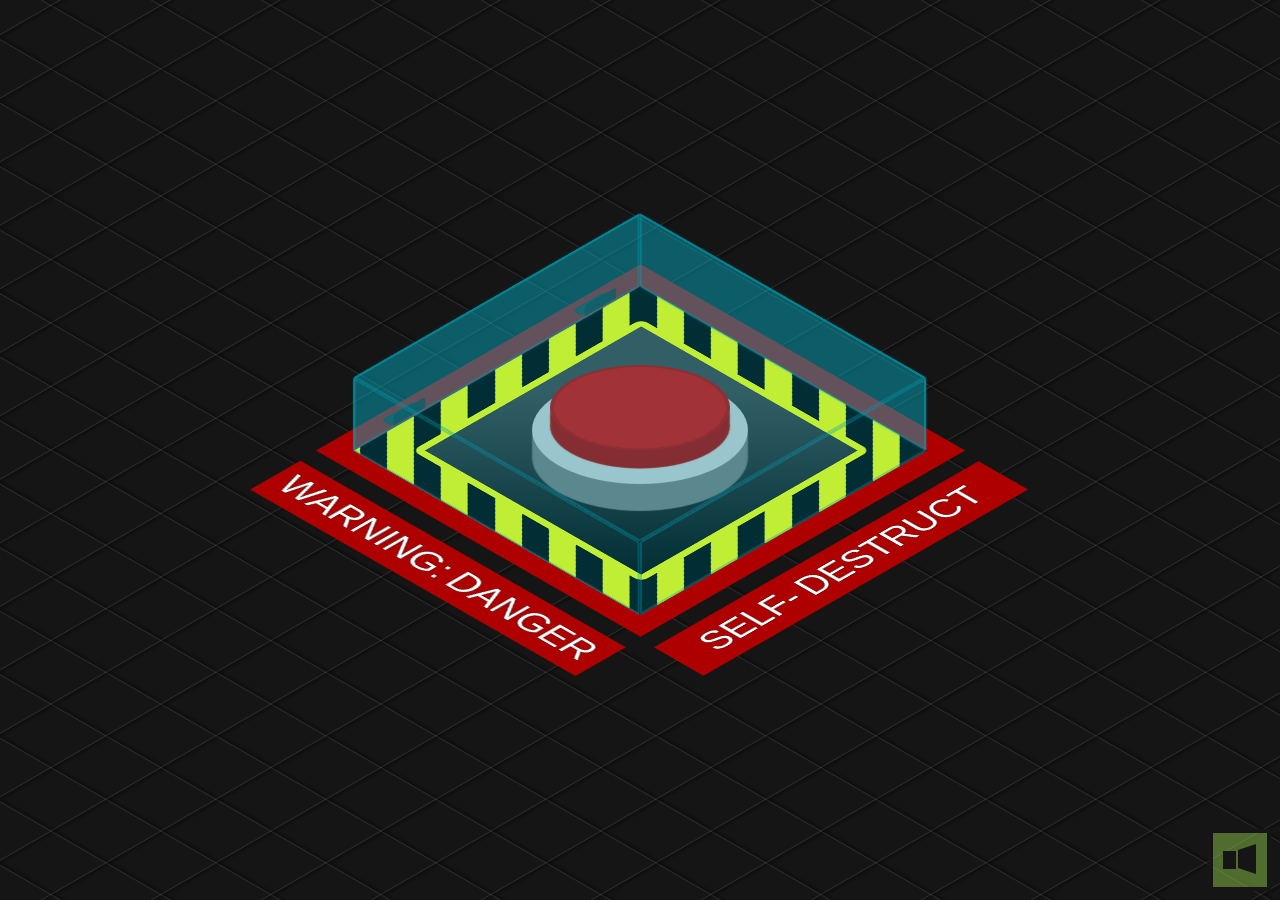
<file: index.html>
<!DOCTYPE html>
<html lang="vi">
<head>
    <meta charset="UTF-8">
    <meta http-equiv="X-UA-Compatible" content="IE=edge">
    <meta name="viewport" content="width=device-width, initial-scale=1.0">
    <title>Cái Đồ Đáng yêu này!</title>
    <link rel="stylesheet" href="main.css">
    <link rel="shortcut icon" href="./icon.png" type="image/x-icon">
</head>
<body>
    <div class="grid"></div>

    <div class="warning"></div>

    <div class="base">
        <button id="activate">
            <span></span>
        </button>
    </div>

    <div class="box opened" id="cover">
        <div></div>
        <div></div>
        <div></div>
        <div></div>
        <div></div>
        <div></div>
        <span></span><span></span>
    </div>

    <div class="hinges"></div>

    <div class="text">
        SELF-&thinsp;DESTRUCT
    </div>
    
    <div id="panel2">
        <div id="msg">YOUR ANSWER IS FALSE</div>
        <span id="again">AGAIN PLEASE</span>
    </div>


    <div id="panel">
        <div id="msg">ANSWER NOW</div>
        <div id="time">9</div>
        <span id="abort"><a href="index2.html">YES</a></span>
        <span id="no">NO</span>
        <span id="detonate">Oc Cho</span>
    </div>

    <div id="turn-off"></div>
    <div id="closing"></div>

    <div id="restart"><button id="reload"></button></div>

    <div id="mute"></div>

    <audio id="alarm">
        <source src="https://josetxu.com/demos/sounds/self-destruct-alarm-count.mp3" type="audio/mpeg">
    </audio>
    
    <script src="main.js"></script>

</body>
</html>
</file>
<file: main.css>
body {
	margin: 0;
	padding: 0;
	width: 100vw;
	height: 100vh;
	display: flex;
	justify-content: center;
	align-items: center;
	overflow: hidden;
	background-color: #151515;
}

.base {
	background: #cacaca;
	width: 20vmin;
	border-radius: 27vmin;
	box-shadow: 0 6vmin 0.15vmin 0vmin #777, 0 4vmin 0.15vmin 0vmin #777, 0 2vmin 0.15vmin 0vmin #777;
	padding: 0vmin 2vmin 2vmin 2vmin;
	z-index: 1;
	transform: rotateX(60deg) rotateZ(0deg);
	margin-top: -4.5vmin;
	height: 22vmin;
}

button#activate {
	background: #d60505;
	border: 0;
	width: 20vmin;
	height: 19vmin;
	border-radius: 100%;
	position: relative;
	cursor: pointer;
	outline: none;
	z-index: 2;
	box-shadow: 0 4vmin 0.15vmin 0vmin #af0000, 0 2vmin 0.15vmin 0vmin #af0000;
	top: -2.5vmin;
	border: 0.5vmin solid #af0000a1;
	transition: all 0.25s ease 0s;
}

button#activate:hover {
	box-shadow: 0 3vmin 0.15vmin 0vmin #af0000, 0 1vmin 0.15vmin 0vmin #af0000;
	top: -1.5vmin;
	transition: all 0.5s ease 0s;
}
button#activate:active, button#activate.pushed {
	box-shadow: 0 1vmin 0.15vmin 0vmin #af0000, 0 1vmin 0.15vmin 0vmin #af0000;
	top: 0.5vmin;
	transition: all 0.25s ease 0s;
}
button#activate.pushed {
	box-shadow: 0 0 20px 10px #ff3c3c, 0 0 100px 50px #ff2828;
	background: #ff0000;
	border-bottom: 3px solid #00000020;
}


.box {
	transform: rotateX(-35deg) rotateY(45deg) rotateZ(0deg) rotate3d(1, 0, 0, 90deg);
	transform-origin: center top;
	transform-style: preserve-3d;
	width: 45vmin;
	position: absolute;
	z-index: 5;
	margin-top: 27vmin;
	transition: transform 1s ease 0s;
	cursor: pointer;
	height: 45vmin;
	margin-left: -32vmin;
}

.box.opened {
  transform: rotateX(-35deg) rotateY(45deg) rotateZ(0deg) rotate3d(1, 0, 0, 180deg);
}

.box div {
	position: absolute;
	width: 45vmin;
	height: 45vmin;
	background: #00bcd47d;
	opacity: 0.5;
	border: 3px solid #00a4b9;
	border-radius: 3px;
	box-sizing: border-box;
	box-shadow: 0 0 3px 0 #00bcd48a;
}

.box > div:nth-child(1) {
	opacity: 0;
}
.box > div:nth-child(2) {
	transform: rotateX(90deg) translate3d(0px, 5vmin, 5vmin);
	height: 10vmin;
}
.box > div:nth-child(3) {
	transform: rotateX(0deg) translate3d(0, 0, 10vmin);
}
.box > div:nth-child(4) {
	transform: rotateX(270deg) translate3d(0px, -5vmin, 40vmin);
	height: 10vmin;
}
.box > div:nth-child(5) {
	transform: rotateY(90deg) translate3d(-5vmin, 0, 40vmin);
	width: 10vmin;
}
.box > div:nth-child(6) {
	transform: rotateY(-90deg) translate3d(5vmin, 0vmin, 5vmin);
	width: 10vmin;
}




.grid {
	background:repeating-linear-gradient(150deg, rgba(255,255,255,0) 0, rgba(255,255,255,0) 49px, rgb(255 255 255 / 10%) 50px ,rgb(0 0 0 / 30%) 51px , rgba(255,255,255,0) 55px ), repeating-linear-gradient(30deg, rgba(255,255,255,0) 0, rgba(255,255,255,0) 49px, rgb(255 255 255 / 10%) 50px ,rgb(0 0 0 / 30%) 51px , rgba(255,255,255,0) 55px );
	position: fixed;
	width: 200vw;
	height: 150vh;
}


.warning {
	position: absolute;
	z-index: 0;
	width: 45vmin;
	height: 45vmin;
	background: repeating-linear-gradient(-45deg, black, black 3vmin, yellow 3vmin, yellow 6vmin);
	transform: rotateX(-35deg) rotateY(45deg) rotateZ(0deg) rotate3d(1, 0, 0, 90deg);
	box-shadow: 0 0 0 3vmin #af0000;
}

.warning:before {
	content: "";
	width: 80%;
	height: 80%;
	background: linear-gradient(45deg, #000000 0%, #414141 74%);
	float: left;
	margin-top: 10%;
	margin-left: 10%;
	border: 1vmin solid yellow;
	border-radius: 1vmin;
	box-sizing: border-box;
}

.warning:after {
	content: "WARNING:\2009 DANGER";
	color: white;
	transform: rotate(90deg);
	float: left;
	background: #af0000;
	position: absolute;
	bottom: 18.5vmin;
	left: -35vmin;
	font-size: 5vmin;
	font-family: Arial, Helvetica, serif;
	width: 49vmin;
	text-align: center;
	padding: 1vmin;
	text-shadow: 0 0 1px #000, 0 0 1px #000, 0 0 1px #000;
}





.hinges {
  position: absolute;
	z-index: 3;
	transform: rotateX(-35deg) rotateY(45deg) rotateZ(0deg) rotate3d(1, 0, 0, 90deg);
}


.hinges:before, .hinges:after {
	content: "";
	background: #2b2b2b;
	width: 5vmin;
	height: 1.5vmin;
	position: absolute;
	margin-top: -24.5vmin;
	z-index: 5;
	border: 2px solid #00000010;
	border-radius: 5px 5px 0 0;
	box-sizing: border-box;
	margin-left: -16.25vmin;
}
.hinges:after {
  margin-left: 13.75vmin;
  margin-top: -24.5vmin;
}


.box > span:before, .box > span:after {
	content: "";
	width: 5vmin;
	height: 1.5vmin;
	background: #103e4480;
	position: absolute;
	margin-left: 6vmin;
	border-radius: 0 0 5px 5px;
}
.box > span:after  {
  margin-left: 36vmin;
}

.box > span {
  transform: rotateX(89deg) translate(0.3vmin, 0.3vmin);
  position: absolute;
}





.text {
	position: absolute;
	margin-top: 55vmin;
	color: white;
	font-family: Arial, Helvetica, serif;
	font-size: 5vmin;
	text-shadow: 0 0 1px #000, 0 0 1px #000, 0 0 1px #000;
	perspective-origin: left;
	background: #af0000;
	padding: 1vmin;
	transform: rotateX(-35deg) rotateY(45deg) rotateZ(0deg) rotate3d(1, 0, 0, 90deg) translate(33.5vmin, -2vmin);
	text-align: center;
	width: 49vmin;
	
}

div#panel:before {
	content: "DO YOU LOVE ME";
	top: 3vmin;
	position: relative;
	font-size: 8vmin;
	width: 100vw;
	left: 0;
	z-index: 6;
	text-shadow: 0 0 1px #fff, 0 0 3px #fff;
	border-bottom: 1vmin dotted #fff;
}

#panel {
	position: absolute;
	background: #ff0000d0;
	color: #ffffff;
	font-family: Arial, Helvetica, serif;
	width: 90vmin;
	box-sizing: border-box;
	font-size: 3.25vmin;
	padding: 1vmin 2vmin;
	height: 60vmin;
	box-shadow: 0 0 0 100vmin #ff000060, 0 0 0 5vmin #ff000060;
	z-index: 5;
	display: none;
	text-align: center;
	text-shadow: 0 0 1px #fff, 0 0 3px #fff, 0 0 5px #fff;
	animation: warning-ligth 1s 0s infinite;
}

#panel.show {
	display: block !important;
}

#panel2 {
    position: absolute;
	background: #ff0000d0;
	color: #ffffff;
	font-family: Arial, Helvetica, serif;
	width: 90vmin;
	box-sizing: border-box;
	font-size: 3.25vmin;
	padding: 1vmin 2vmin;
	height: 60vmin;
	box-shadow: 0 0 0 100vmin #ff000060, 0 0 0 5vmin #ff000060;
	z-index: 5;
	display: none;
	text-align: center;
	text-shadow: 0 0 1px #fff, 0 0 3px #fff, 0 0 5px #fff;
	animation: warning-ligth 1s 0s infinite;
}

#panel2.show {
    display: block !important;
}

div#panel2::before {
    content: "WARNING";
	top: 3vmin;
	position: relative;
	font-size: 10vmin;
	width: 100vw;
	left: 0;
}

#msg {
	margin-top: 5vmin;
	text-shadow: 0 0 2px #fff;
    font-size: 50px;
}

#time {
	font-size: 10vmin;
	background: #00000080;
	max-width: 35vmin;
	margin: 6vmin auto 5vmin !important;
	position: relative;
	border-radius: 0.25vmin;
	text-shadow: 0 0 3px #000, 0 0 2px #000, 0 0 3px #000, 0 0 4px #000, 0 0 5px #000;
	padding: 1vmin 0;
}

#time:before {
	content: "00:0";
}

#abort {
	background: #ffffffb8;
	color: #d30303;
	cursor: pointer;
	padding: 1vmin 2.75vmin;
	font-size: 6vmin;
	border-radius: 0.25vmin;
	font-weight: bold;
	animation: highlight 1s 0s infinite;
}

#abort:hover {
  background: #ffffff;
	box-shadow: 0 0 15px 5px #fff;
}

#no {
    background: #ffffffb8;
	color: #d30303;
	cursor: pointer;
	padding: 1vmin 2.75vmin;
	font-size: 6vmin;
	border-radius: 0.25vmin;
	font-weight: bold;
	animation: highlight 1s 0s infinite;
}

#no:hover {
    background: #ffffff;
	box-shadow: 0 0 15px 5px #fff;
}

#again {
    background: #ffffffb8;
	color: #d30303;
	cursor: pointer;
	padding: 1vmin 2.75vmin;
	font-size: 6vmin;
	border-radius: 0.25vmin;
	font-weight: bold;
	animation: highlight 1s 0s infinite;
    position: absolute;
    top: 70%;
    right: 22%;
}

#again:hover {
    background: #ffffff;
	box-shadow: 0 0 15px 5px #fff;
}


@keyframes highlight {
	50% { box-shadow: 0 0 15px 5px #fff;}
}








div#turn-off {
	position: fixed;
	background: #ffffff80;
	left: 0;
	width: 100vw;
	height: 0vh;
	z-index: 7;
}

div#turn-off:before, div#turn-off:after {
	content: "";
	position: fixed;
	left: 0;
	top: 0;
	height: 0vh;
	background: #000;
	width: 100vw;
	transition: height 0.5s ease 0s;
}
div#turn-off:after {
	top: inherit;
	bottom: 0;
}


div#turn-off.close {
	height: 100vh;
}

div#turn-off.close:before, div#turn-off.close:after {
	transition: height 0.1s ease 0.1s;
	height: 49.75vh;
}




#time.crono {
	background: #ffffffba;
	transition: background 0.5s ease 0s;
	color: #ff0000;
	text-shadow: 0 0 1px #ffffff, 0 0 2px #ffffff, 0 0 2px #ffffff;
}
#detonate {
	display: none;
	color: #fff;
	z-index: 5;
	font-size: 8vmin;
	font-family: Arial, Helvetica, serif;
	text-shadow: 0 0 1px #fff, 0 0 2px #fff, 0 0 3px #fff;
}	
#detonate.show {
	display: block;
	animation: blink 0.25s 0s infinite;
}	

#abort.hide {
	display: none;
}

#no.hide {
    display: none;
}

#again.hide {
    display: none;
}


@keyframes blink {
	50% { opacity: 0;}
}








#closing {
	width: 100vw;
	height: 100vh;
	left: 0;
	position: absolute;
}

div#closing:before, div#closing:after {
	content: "";
	width: 50vw;
	height: 1.5vh;
	left: -50vw;
	top: 49vh;
	position: absolute;
	background: #000000;
	z-index: 7;
	transition: left 0.2s ease 0s;
}

div#closing:after {
	right: -50vw;
	transition: right 0.2s ease 0s;
	left: initial;
}


div#closing.close:before {
	left: 0;
	transition: left 0.2s ease 0.2s;
}


div#closing.close:after {
	right: 0;
	transition: right 0.2s ease 0.2s;
}



#restart {
	position: absolute;
	z-index: 8;
	display: none;
}
#reload {
	position: absolute;
	z-index: 8;
	width: 10vmin;
	height: 10vmin;
	border-radius: 100%;
	border: 0;
	margin-top: -5vmin;
	margin-left: -2.5vmin;
	opacity: 0;
	cursor: pointer;
	transform: rotate(0deg);
	transition: transform 0.5s ease 0s;
	outline: none;
}
#reload:hover {
	background: #ef0000;
	transform: rotate(360deg);
	transition: transform 0.5s ease 0s;
}
#restart.show { 
	display: block; 
}

#restart.show #reload {  
	animation: refresh 3.5s 0s 1; 
	opacity:1;
}


@keyframes refresh {
		0% { opacity: 0; }
	 50% { opacity: 0; }
	100% { opacity: 1; }
}


button#reload:before {
	content: "";
	width: 6vmin;
	height: 6vmin;
	position: absolute;
	left: 2vmin;
	top: 2vmin;
	border-radius: 100%;
	border: 1vmin solid #000;
	box-sizing: border-box;
	border-bottom-color: transparent;
}

button#reload:after {
	content: "";
	border: 1.25vmin solid transparent;
	border-top: 2vmin solid black;
	position: absolute;
	transform: rotate(40deg) translate(0.5vmin, 1.25vmin);
}





@keyframes warning-ligth {
	 0% { box-shadow: 0 0 0 100vmin #ff000060, 0 0 0 5vmin #ff000060; }
	50% { box-shadow: 0 0 0 100vmin #ff000020, 0 0 0 5vmin #ff000020; }
}



#mute {
    position: absolute;
    bottom: 1vmin;
    right: 1vmin;
    background: #8bc34a80;
    width: 6vmin;
    height: 6vmin;
    cursor: pointer;
    border: 0.5vmin solid #151515;
}
#mute.muted {
    background: #ff000080;
}

#mute:before {
    content: "";
    border: 0.75vmin solid transparent;
    height: 2vmin;
    border-right: 2vmin solid #151515;
    position: absolute;
    border-left-width: 0;
    top: 1.25vmin;
    right: 1.25vmin;
}
#mute:after {
    content: "";
    border: 0vmin solid transparent;
    height: 2vmin;
    border-right: 1.5vmin solid #151515;
    position: absolute;
    top: 2vmin;
    right: 3.5vmin;
}


#abort a {
    text-decoration: none;
    color: #d30303;
}
</file>
